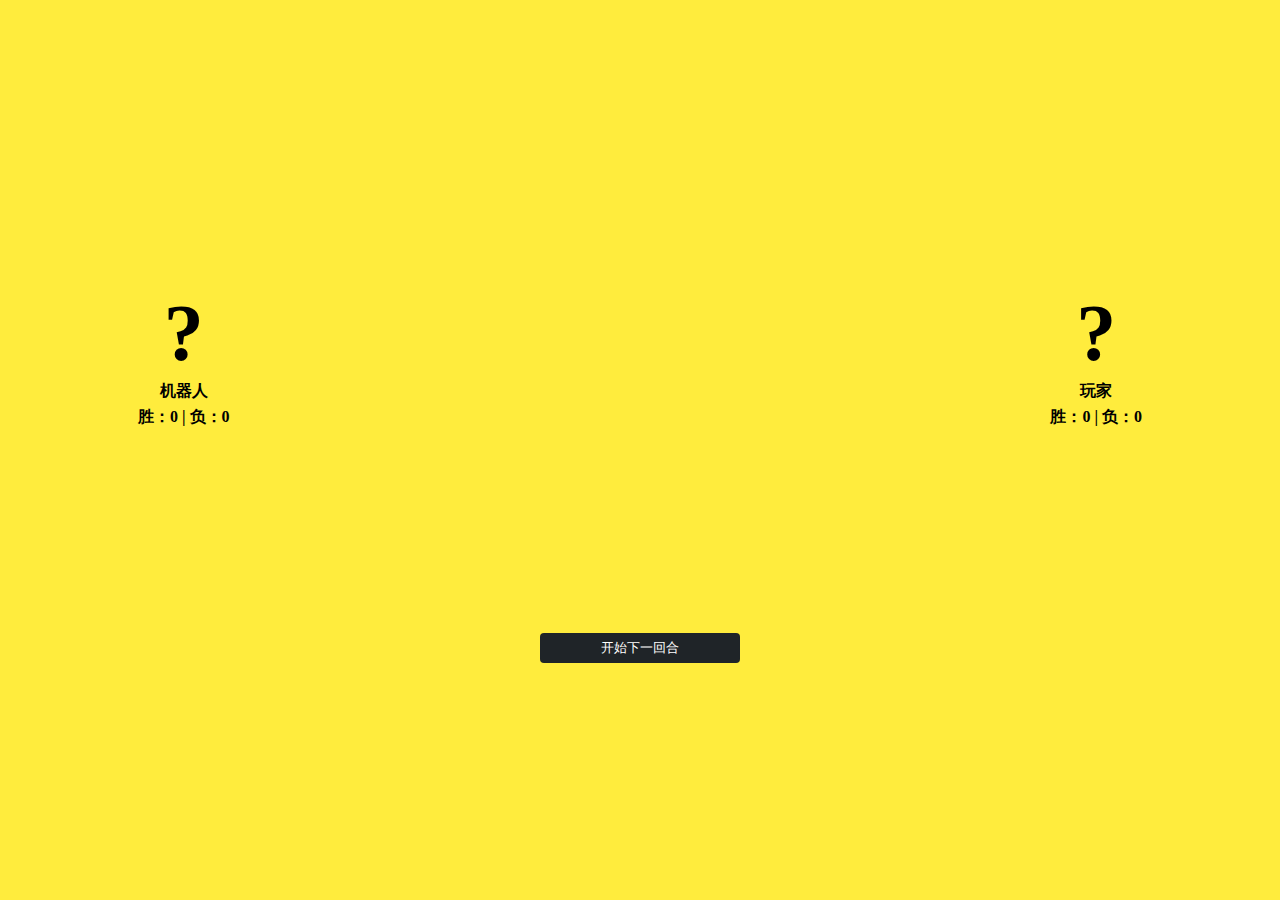
<file: task03/index.html>
<!DOCTYPE html>
<html lang="en">

<head>
    <meta charset="UTF-8">
    <meta name="viewport" content="width=device-width, initial-scale=1.0">
    <title>Game</title>
    <link rel="stylesheet" href="./style.css">
    <link rel="stylesheet" href="../reset.css">
</head>

<body>
    <section class="container">
        <div class="wrapper">
            <div class="header"></div>
            <div class="main">
                <div class="left">
                    <div class="left-img">
                        <h1 class="left-gesture-item active">?</h1>
                        <img class="left-gesture-item" src="./images/scissor.png" alt="剪刀">
                        <img class="left-gesture-item" src="./images/rock.png" alt="石头">
                        <img class="left-gesture-item" src="./images/paper.png" alt="布">
                    </div>
                    <div>
                        <p>机器人</p>
                        <p>胜：<span class="robotWin">0</span>&nbsp;|&nbsp;负：<span class="robotLoss">0</span></p>
                    </div>
                </div>
                <div class="right">
                    <div class="right-img">
                        <h1 class="right-gesture-item active">?</h1>
                        <img class="right-gesture-item" src="./images/scissor.png" alt="剪刀">
                        <img class="right-gesture-item" src="./images/rock.png" alt="石头">
                        <img class="right-gesture-item" src="./images/paper.png" alt="布">
                    </div>
                    <div>
                        <p>玩家</p>
                        <p>胜：<span class="userWin">0</span>&nbsp;|&nbsp;负：<span class="userLoss">0</span></p>
                    </div>
                </div>
            </div>
            <div class="result-info"></div>
            <div class="footer">
                <button id="start-button">开始下一回合</button>
            </div>
        </div>
    </section>
    <dialog id="dialog-info">
        <form action="#" id="select-form" method="dialog">
            <p class="row">
                <label for="gesture-select">请选择要出的手势：</label>
                <select name="gesture" id="gesture-select">
                    <option value="1" checked>剪刀</option>
                    <option value="2">石头</option>
                    <option value="3">布</option>
                </select>
            </p>
            <p class="row">
                <button id="confirm-button" value="defualt">确认</button>
            </p>
        </form>
    </dialog>
    <script src="./script.js"></script>
</body>

</html>
</file>
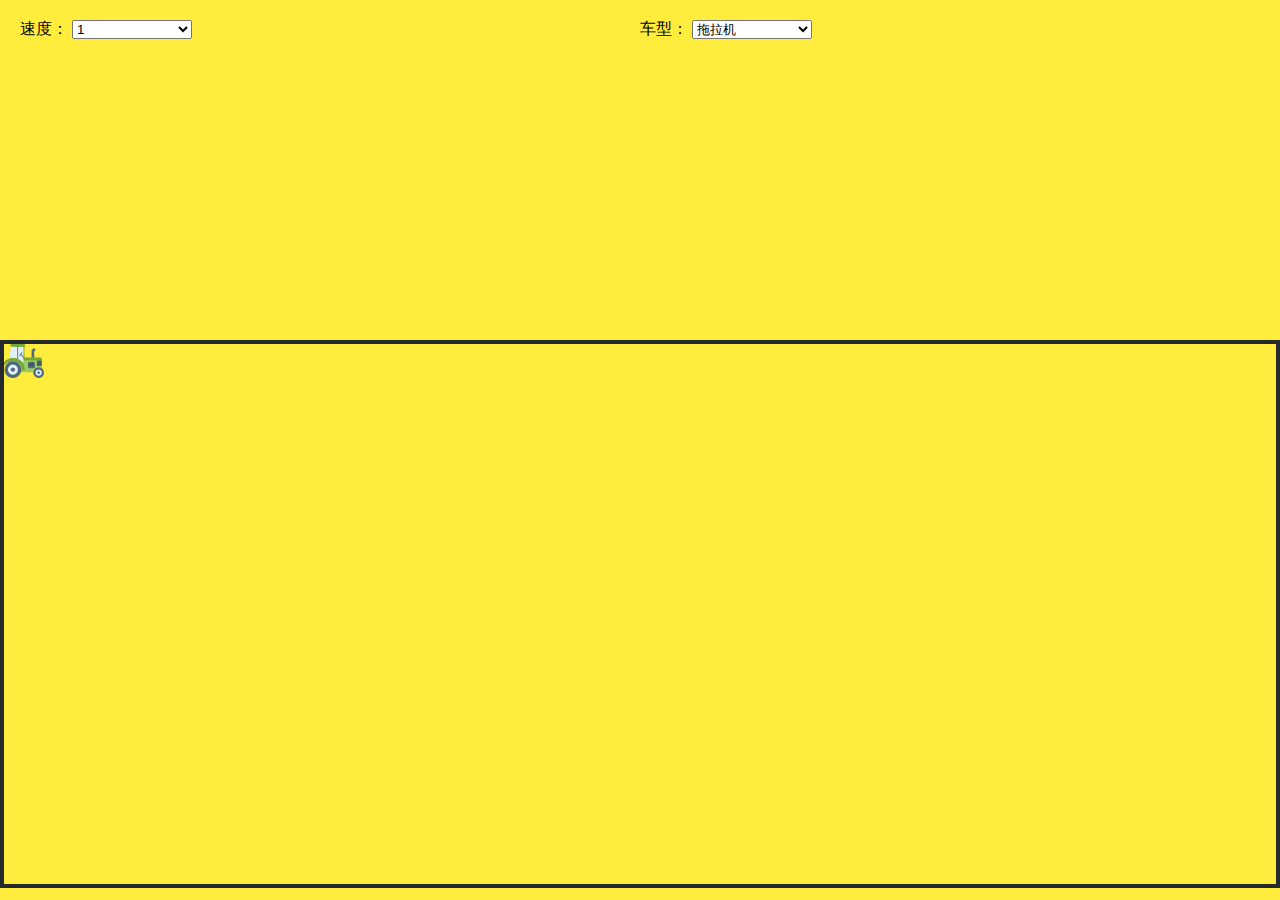
<file: task04/index.html>
<!DOCTYPE html>
<html lang="en">

<head>
    <meta charset="UTF-8">
    <meta name="viewport" content="width=device-width, initial-scale=1.0">
    <title>task04</title>
    <link rel="stylesheet" href="./style.css">
    <link rel="stylesheet" href="../reset.css">
</head>

<body>
    <div class="container">
        <div class="option">
            <div class="option-speed">
                <label for="speed">速度：</label>
                <select id="speed" name="speed"></select>
            </div>
            <div class="option-type">
                <label for="cartype">车型：</label>
                <select name="cartype" id="cartype"></select>
            </div>
        </div>
        <div class="body">
            <img id="car" src="" alt="">
        </div>
    </div>
    <script src="./script.js"></script>
</body>

</html>
</file>
<file: task03/style.css>
.container {
    display: flex;
    justify-content: center;
    align-items: center;
    width: 100%;
    height: 100vh;
    background: #FFEC3D;
}

.wrapper {
    flex: 1;
    display: flex;
    flex-direction: column;
    align-items: center;
    height: 100%;
}

.header {
    flex: 1;
}

.main {
    width: 80%;
    flex: 1;
    display: flex;
    justify-content: space-between;
    align-items: center;
}

.main h1 {
    flex: 2;
    font-size: 80px;
}

.main p {
    flex: 1;
    margin: 10px;
}

.main .left,
.right {
    display: flex;
    flex-direction: column;
    height: 80%;
    text-align: center;
    font-weight: bold;
}



.footer {
    flex: 1;
    margin-top: 20px;
}

.footer button {
    outline: none;
    border: none;
    width: 200px;
    height: 30px;
    border-radius: 4px;
    background: #1F2428;
    color: #fff;
    cursor: pointer;
}

#select-form {
    display: flex;
    flex-direction: column;
    justify-content: space-evenly;
    align-items: center;
    height: 100px;
    width: 300px;
    color: #1F2428;
}

#confirm-button {
    width: 80px;
    height: 26px;
    outline: none;
    border-radius: 4px;
    color: #fff;
    background-color: #1F2428;
}

#gesture-select {
    width: 80px;
    outline: none;
    border: 2px solid #1F2428;
}

.left-gesture-item,
.right-gesture-item {
    display: none;
}

.active {
    display: block;
}

.header, .result-info {
    font-weight: bold;
}

.header{
    font-size: 2rem;
    height: 100px;
    line-height: 100px;
}

.result-info  {
    display: flex;
    flex-direction: column;
    align-items: center;
    justify-content: space-evenly;
    height: 80px;
}

.right-img, .left-img {
    display: flex;
    justify-content: center;
    align-items: center;
}
</file>
<file: task04/style.css>
.container {
    height: 100vh;
    background: #FFEC3D;
}

.container .option {
    text-align: center;
    height: 300px;
    padding: 20px;
}

.container .option select {
    width: 120px;
}

.container .option-speed {
    float: left;
}

.body {
    position: relative;
    border: 4px solid #24292E;
    height: 60%;
}

#car {
    position: absolute;
    left: 0;
    top: 0;
    width: 40px;
}

.car-right {
    transform: rotate(0deg);
}
.car-up {
    transform: rotate(-90deg);
}
.car-down {
    transform: rotate(90deg);
}
.car-left {
    transform: scale(-1,1);
}
</file>
